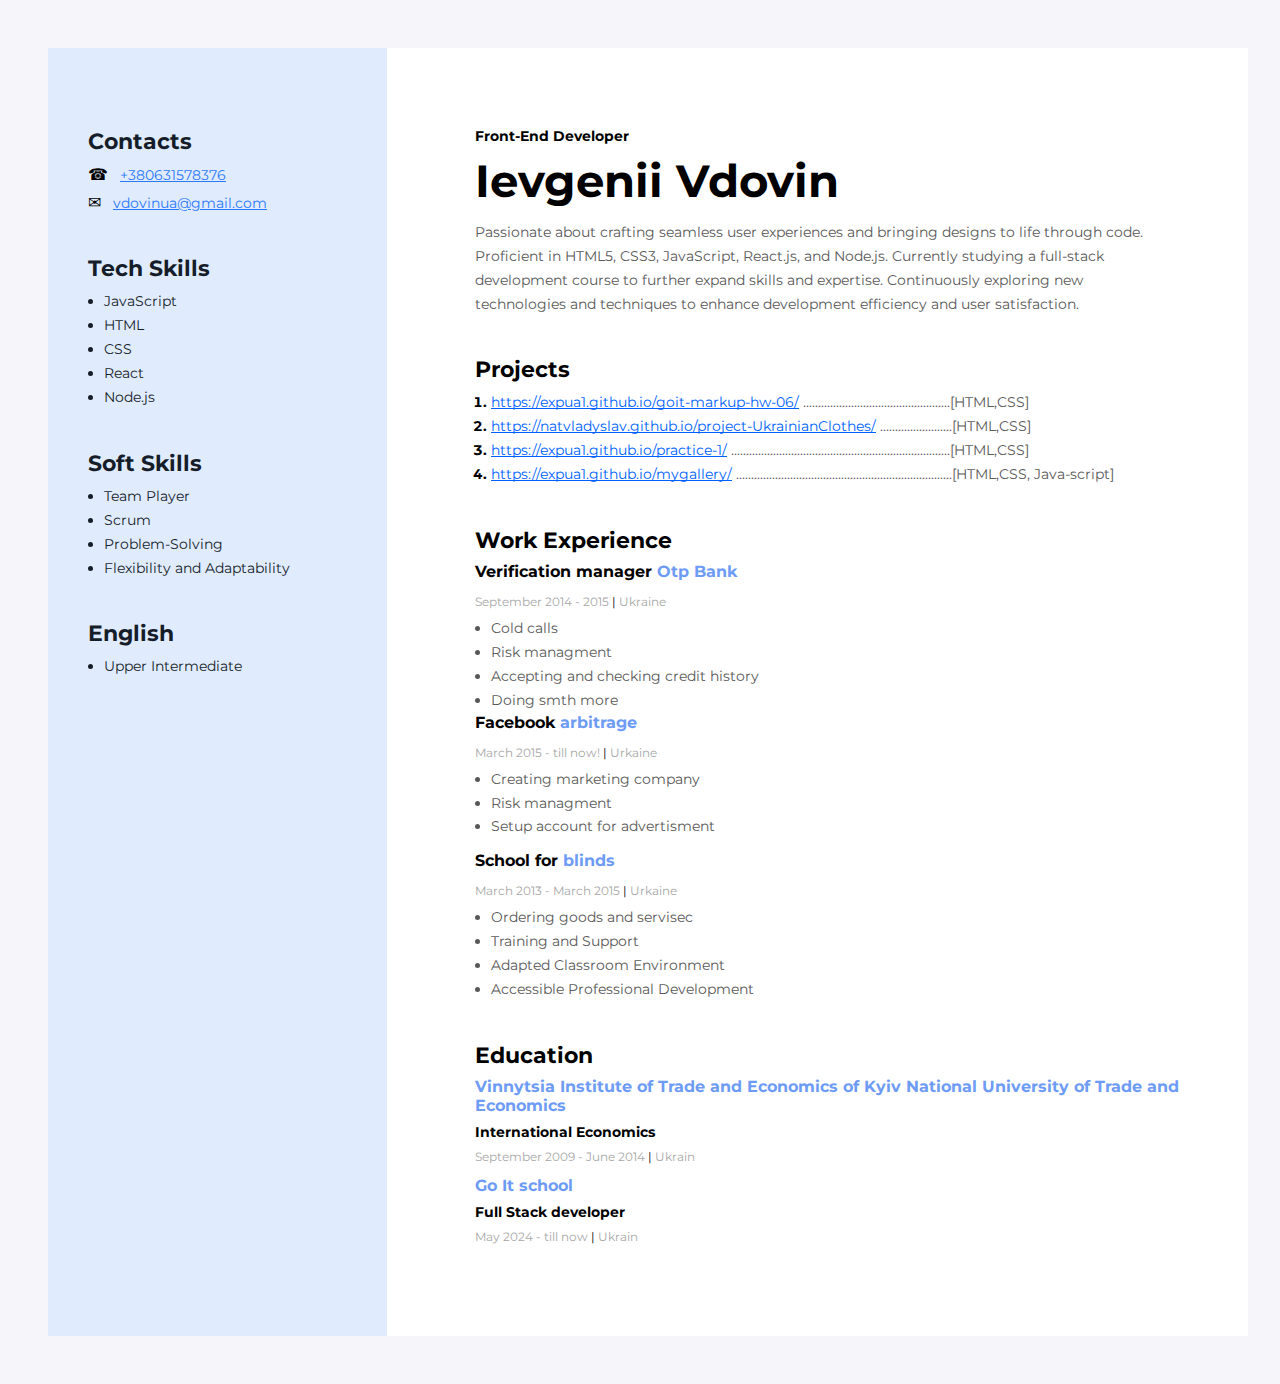
<file: index.html>
<!DOCTYPE html>
<html lang="en">

<head>
  <meta charset="UTF-8" />
  <meta http-equiv="X-UA-Compatible" content="IE=edge" />
  <meta name="viewport" content="width=device-width, initial-scale=1.0" />
  <title>My resume</title>

  <link rel="preconnect" href="https://fonts.googleapis.com" />
  <link rel="preconnect" href="https://fonts.gstatic.com" crossorigin />
  <link href="https://fonts.googleapis.com/css2?family=Montserrat:wght@400;700&display=swap" rel="stylesheet" />
  <link rel="stylesheet" href="./css/style.css" />
</head>
<!--  -->

<body>
  <!-- Wrapper -->
  <div class="wrapper">
    <!-- Main content -->
    <div class="mainContent">
      <!-- My info  -->
      <div class="about-container">
        <h2 class="about-title">Front-End Developer</h2>

        <h1 class="about-name">Ievgenii Vdovin</h1>
        <p class="about-description">
          Passionate about crafting seamless user experiences and bringing
          designs to life through code. Proficient in HTML5, CSS3, JavaScript,
          React.js, and Node.js. Currently studying a full-stack development
          course to further expand skills and expertise. Continuously
          exploring new technologies and techniques to enhance development
          efficiency and user satisfaction.
        </p>
      </div>

      <!-- My projects -->
      <div class="my-projects-container">
        <h3 class="my-projects-title">Projects</h3>
        <ol class="my-projects-list">
          <li class="my-projects-item">
            <a class="my-projects-item-link" href="https://expua1.github.io/goit-markup-hw-06/"
              target="_blank">https://expua1.github.io/goit-markup-hw-06/</a>
            <span class="my-projects-item-tech">.................................................[HTML,CSS]
            </span>
          </li>
          <li class="my-projects-item">
            <a class="my-projects-item-link" href="https://natvladyslav.github.io/project-UkrainianClothes/"
              target="_blank">https://natvladyslav.github.io/project-UkrainianClothes/</a>
            <span class="my-projects-item-tech">........................[HTML,CSS] </span>
          </li>
          <li class="my-projects-item">
            <a class="my-projects-item-link" href="https://expua1.github.io/practice-1/"
              target="_blank">https://expua1.github.io/practice-1/</a>
            <span
              class="my-projects-item-tech">.........................................................................[HTML,CSS]
            </span>
          </li>
          <li class="my-projects-item">
            <a class="my-projects-item-link" href="https://expua1.github.io/mygallery/"
              target="_blank">https://expua1.github.io/mygallery/</a>
            <span
              class="my-projects-item-tech">........................................................................[HTML,CSS,
              Java-script]
            </span>
          </li>
        </ol>
      </div>
      <!-- Work Experience -->
      <div class="work-exp-container">
        <h3 class="work-exp-title">Work Experience</h3>

        <!-- Company #1 -->
        <div>
          <h4 class="work-exp-company">
            Verification manager <span class="blueColor">Otp Bank</span>
          </h4>
          <p class="work-exp-period">
            September 2014 - 2015 <span class="black-color">|</span> Ukraine
          </p>
          <ul class="work-exp-duties-list">
            <li class="work-exp-duties-item">Cold calls</li>
            <li class="work-exp-duties-item">Risk managment</li>
            <li class="work-exp-duties-item">
              Accepting and checking credit history
            </li>
            <li class="work-exp-duties-item">Doing smth more</li>
          </ul>
        </div>
        <!-- Company #2 -->
        <div class="work-exp-container">
          <h4 class="work-exp-company">
            Facebook <span class="blueColor">arbitrage</span>
          </h4>
          <p class="work-exp-period">
            March 2015 - till now! <span class="black-color">|</span> Urkaine
          </p>
          <ul class="work-exp-duties-list">
            <li class="work-exp-duties-item">Creating marketing company</li>
            <li class="work-exp-duties-item">Risk managment</li>
            <li class="work-exp-duties-item">
              Setup account for advertisment
            </li>
          </ul>
        </div>
        <!-- Company 3 -->
        <div class="work-exp-container">
          <h4 class="work-exp-company">
            School for <span class="blueColor">blinds</span>
          </h4>
          <p class="work-exp-period">
            March 2013 - March 2015 <span class="black-color">|</span> Urkaine
          </p>
          <ul class="work-exp-duties-list">
            <li class="work-exp-duties-item">Ordering goods and servisec</li>
            <li class="work-exp-duties-item">Training and Support</li>
            <li class="work-exp-duties-item">
              Adapted Classroom Environment
            </li>
            <li class="work-exp-duties-item">
              Accessible Professional Development
            </li>
          </ul>
        </div>
      </div>
      <!-- Education -->
      <div class="education-container">
        <h3 class="education">Education</h3>
        <p class="education-info">
          Vinnytsia Institute of Trade and Economics of Kyiv National
          University of Trade and Economics
        </p>
        <p class="education-specialization">International Economics</p>
        <p class="education-period">
          September 2009 - June 2014 <span class="black-color">|</span> Ukrain
        </p>
      </div>
      <p class="education-info">Go It school</p>
      <p class="education-specialization">Full Stack developer</p>
      <p class="education-period">
        May 2024 - till now <span class="black-color">|</span> Ukrain
      </p>
    </div>
    <!-- Left side bar -->
    <aside class="leftSideBar">
      <div class="leftSideBar-content">
        <!-- Contacts -->
        <div class="contacts-container">
          <h3 class="contacts-title">Contacts</h3>
          <p class="contacts-item">
            <span class="contact-type">&#x260E;</span>
            <a class="contacts-link" href="tel:+380631578376">
              +380631578376</a>
          </p>
          <p class="contacts-item">
            <span class="contact-type">&#x2709;</span>
            <a class="contacts-link" href="email:vdovinua@gmail.com">vdovinua@gmail.com</a>
          </p>
        </div>
        <!-- Tech Skills -->
        <div class="skills-container">
          <h3 class="skills-title">Tech Skills</h3>
          <ul class="skills-list">
            <li class="skills-list-item">JavaScript</li>
            <li class="skills-list-item">HTML</li>
            <li class="skills-list-item">CSS</li>
            <li class="skills-list-item">React</li>
            <li class="skills-list-item">Node.js</li>
          </ul>
        </div>
        <!-- Soft Skills -->
        <div class="soft-skills-container">
          <h3 class="soft-skills-title">Soft Skills</h3>
          <ul class="soft-skills-list">
            <li class="soft-skills-list-item">Team Player</li>
            <li class="soft-skills-list-item">Scrum</li>
            <li class="soft-skills-list-item">Problem-Solving</li>
            <li class="soft-skills-list-item">
              Flexibility and Adaptability
            </li>
          </ul>
        </div>
        <div class="soft-skills-container">
          <h3 class="soft-skills-title">English</h3>
          <ul class="soft-skills-list">
            <li class="soft-skills-list-item">Upper Intermediate</li>
        </div>
      </div>
    </aside>
  </div>
</body>

</html>
</file>
<file: css/style.css>
body {
  background: #f6f6fa;
  padding: 40px 40px 40px 40px;
  font-family: "Montserrat", sans-serif;
}

ul,
ol {
  margin-top: 0;
  margin-bottom: 0;
}
.wrapper {
  background: #fff;
  display: flex;
  flex-direction: row-reverse;
  box-sizing: border-box;
  width: 1200px;
  margin: 0 auto;
}
/* mainContent */
.mainContent {
  padding-left: 88px;
  padding-top: 80px;
  padding-right: 40px;
  padding-bottom: 80px;
  box-sizing: border-box;
}

/* sidebar */
.leftSideBar {
  background: #e0ebfe;
  padding-top: 40px;
  padding-bottom: 40px;
  box-sizing: border-box;
  width: 370px;
}

.leftSideBar-content {
  padding-left: 40px;
  padding-top: 40px;
  padding-right: 40px;
  box-sizing: border-box;
}

.blueColor {
  color: #6d9bf5;
}

.contacts-title {
  font-weight: 700;
  font-size: 22px;
  color: #161d2a;
  line-height: normal;
  margin-top: 0;
  margin-bottom: 8px;
}

.contacts-link {
  color: #2979ff;
  font-size: 14px;
  font-weight: 400;
  line-height: 24px;
  text-decoration-line: underline;
}

.contacts-item {
  margin-top: 0;
  margin-bottom: 4px;
}

.contact-type {
  margin-right: 8px;
}

.contacts-container {
  margin-bottom: 40px;
}

/* skills container */
.skills-container {
  margin-bottom: 40px;
}

.skills-title {
  font-weight: 700;
  font-size: 22px;
  color: #161d2a;
  line-height: normal;
  margin-top: 0;
  margin-bottom: 8px;
}

.skills-list {
  padding-left: 16px;
}

.skills-list-item {
  font-weight: 400;
  font-size: 14px;
  line-height: 171%;
  color: #161d2a;
}

.soft-skills-container {
  margin-bottom: 40px;
}

.soft-skills-title {
  font-weight: 700;
  font-size: 22px;
  color: #161d2a;
  line-height: normal;
  margin-top: 0;
  margin-bottom: 8px;
}

.soft-skills-list {
  padding-left: 16px;
}

.soft-skills-list-item {
  font-weight: 400;
  font-size: 14px;
  line-height: 171%;
  color: #161d2a;
}
/* Main-content */
.about-title {
  font-weight: 700;
  font-size: 14px;
  line-height: 121%;
  color: #000;
  margin-top: 0px;
  margin-bottom: 8px;
}

.about-name {
  margin-top: 0px;
  margin-bottom: 12px;
  font-weight: 700;
  font-size: 45px;
  line-height: 55px;
  color: #000;
}
.about-description {
  margin-top: 0px;
  font-weight: 400;
  font-size: 14px;
  line-height: 24px;
  color: #595959;

  max-width: 702px;
}

.about-container {
  margin-bottom: 40px;
}

/* My projects */

.my-projects-title {
  font-weight: 700;
  font-size: 22px;
  line-height: 123%;
  color: #000;
  margin-top: 0;
  margin-bottom: 8px;
}

.my-projects-item {
  font-weight: 700;
  font-size: 14px;
  line-height: 171%;
  color: #000;
}

.my-projects-list {
  padding-left: 16px;
}

.my-projects-item-link {
  font-weight: 400;
  font-size: 14px;
  line-height: 171%;
  text-decoration: underline;
  text-decoration-skip-ink: none;
  color: #005fff;
}

.my-projects-item-tech {
  font-weight: 400;
  font-size: 14px;
  line-height: 171%;
  color: #595959;
}

.my-projects-container {
  margin-bottom: 40px;
}

/* work exp */
.work-exp-title {
  font-weight: 700;
  font-size: 22px;
  line-height: 123%;
  color: #000;
  margin-top: 0;
  margin-bottom: 8px;
}

.work-exp-company {
  font-weight: 700;
  font-size: 16px;
  line-height: 125%;
  color: #000;
  margin-top: 0;
  margin-bottom: 12px;
}

.work-exp-period {
  font-weight: 400;
  font-size: 12px;
  line-height: 125%;
  color: #a8a8a8;
  margin-bottom: 8px;
}

.black-color {
  color: #000;
}

.work-exp-duties-list {
  padding-left: 16px;
}

.work-exp-duties-item {
  font-weight: 400;
  font-size: 14px;
  line-height: 171%;
  color: #595959;
}

.work-exp-container {
  margin-bottom: 12px;
}

/* education */
.education-container {
  margin-top: 40px;
}

.education {
  font-family: var(--font-family);
  font-weight: 700;
  font-size: 22px;
  color: #000;
  margin-bottom: 8px;
  margin-top: 0;
}

.education-info {
  font-weight: 700;
  font-size: 16px;
  color: #6d9bf5;
  margin-bottom: 8px;
  margin-top: 0;
}

.education-specialization {
  font-weight: 700;
  font-size: 14px;
  color: #000;
  margin-top: 0;
  margin-bottom: 8px;
}

.education-period {
  font-weight: 400;
  font-size: 12px;
  color: #a8a8a8;
  margin-top: 0;
}
</file>
